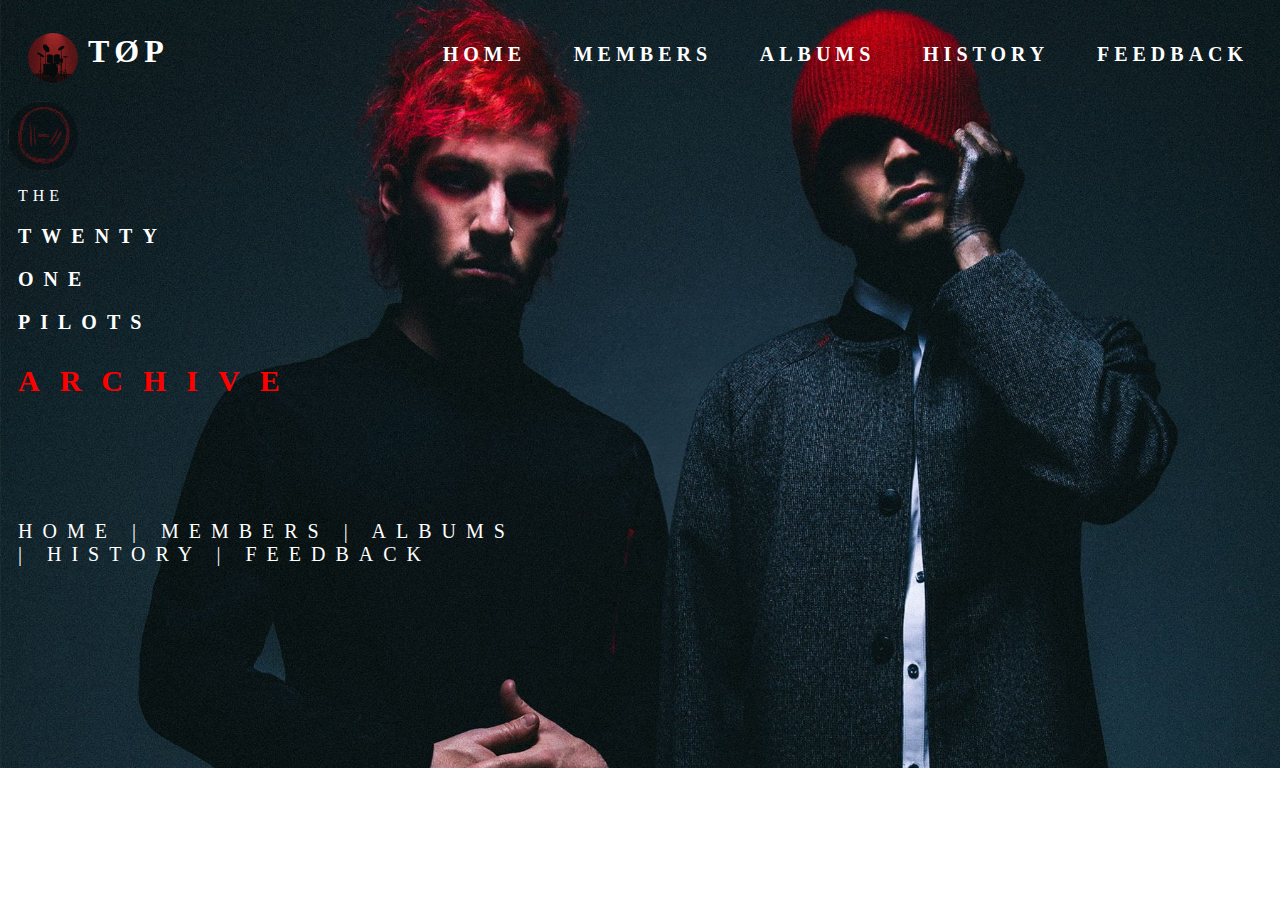
<file: index.html>
<!DOCTYPE html>
<html lang="en">
<head>
    <meta charset="UTF-8">
    <meta http-equiv="X-UA-Compatible" content="IE=edge">
    <meta name="viewport" content="width=device-width, initial-scale=1.0">
    <title>My Favorite Band</title>
    <link rel="shortcut icon" href="assets/guitar.webp" type="image/x-icon">
    <link rel="stylesheet" href="index.css">
</head>
<body>
    <div class="header">
            <img class="logo" src="assets/drumjpg" alt="logo" width="50px" height="50px">
        <div class="title">
            <H1>TØP</H1>
        </div>

        <div class="navigation">
            <a href="index.html">HOME</a>
            <a href="members.html" >MEMBERS</a>
            <a href="albums.html">ALBUMS</a>
            <a href="history.html">HISTORY</a>
            <a href="feedback.html">FEEDBACK</a>
        </div>

    </div>
    <div id="body">
        <div class="logo-body">
            <img class="logo-body" src="./assets/logo.png" height="100px" width="100px">
        </div>
        <div class="body-info">
            <p class="first">
                THE
            </p>
            <p class="rest">
                TWENTY
            </p>
            <p class="rest">
                ONE
            </p>
            <p class="rest">
                PILOTS
            </p>
            <p class="main">
                ARCHIVE
            </p>
        </div>
    </div>
    <br>
    <br>

    <br>
    <br>

    <div class="bottom">
        <p>HOME | MEMBERS | ALBUMS | HISTORY | FEEDBACK</p>
    </div>

    <br>
    <br>
    <br>
    <br>

</body>

</html>
</file>
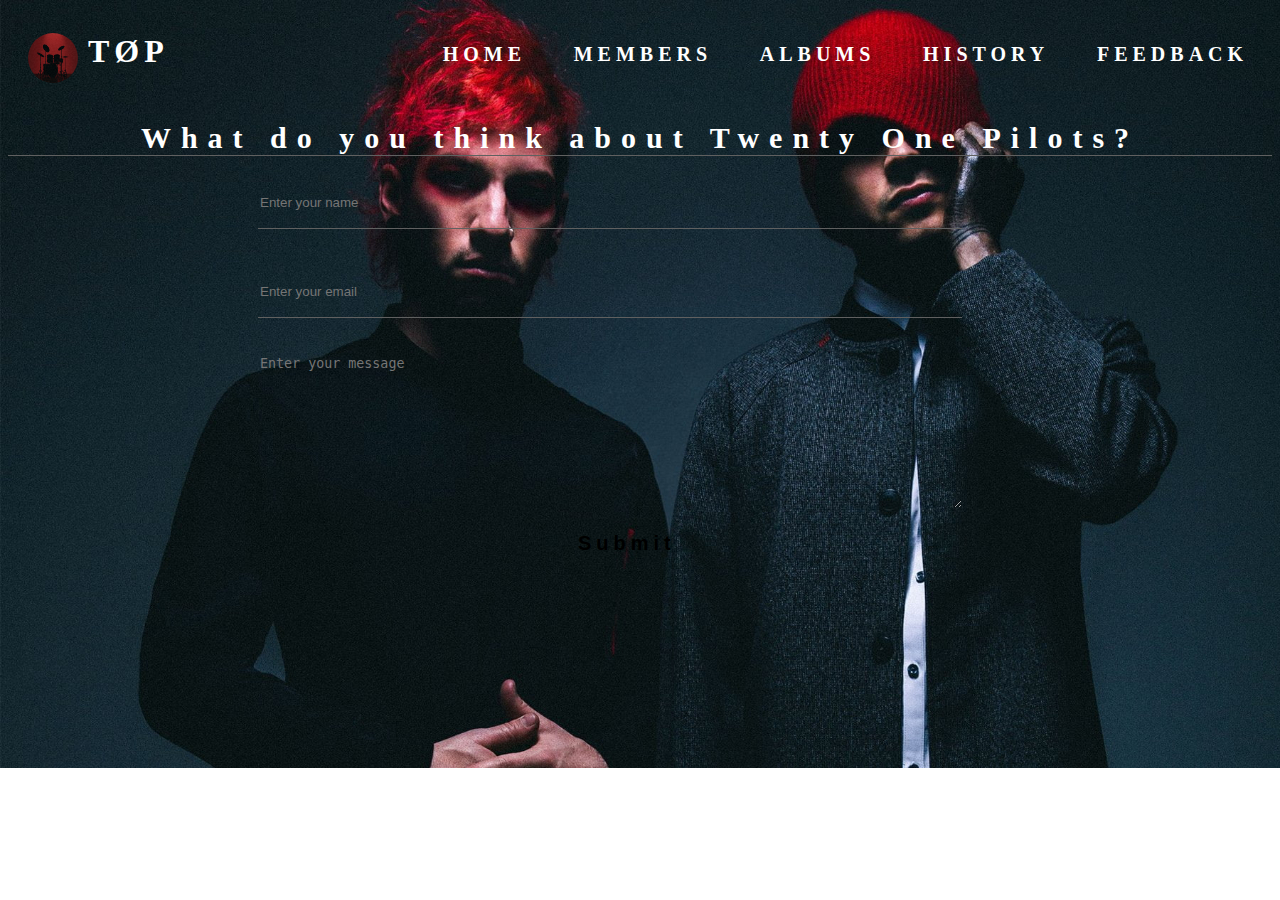
<file: feedback.html>
<!DOCTYPE html>
<html lang="en">
<head>
    <meta charset="UTF-8">
    <meta http-equiv="X-UA-Compatible" content="IE=edge">
    <meta name="viewport" content="width=device-width, initial-scale=1.0">
    <title>My Favorite Band</title>
    <link rel="shortcut icon" href="assets/guitar.webp" type="image/x-icon">
    <link rel="stylesheet" href="index.css">
</head>
<body>
    <div class="header">
            <img class="logo" src="assets/drumjpg" alt="logo" width="50px" height="50px">
        <div class="title">
            <H1>TØP</H1>
        </div>

        <div class="navigation">
            <a href="index.html">HOME</a>
            <a href="members.html" >MEMBERS</a>
            <a href="albums.html">ALBUMS</a>
            <a href="history.html">HISTORY</a>
            <a href="feedback.html">FEEDBACK</a>
        </div>
    </div>     
    <div class="feedback-form">
        <h1>What do you think about Twenty One Pilots?</h1>
        <form action="submit">
            <input type="text" name="name" id="name" placeholder="Enter your name">
            <br>
            <br>
            <br>

            <input type="text" name="name" id="name" placeholder="Enter your email">
            <br>
            <br>
            <br>
            <textarea name="Feedback" id="Feedback" placeholder="Enter your message" ></textarea>
            <br>
            <button type="reset">Submit</button>
        </form>
    </div>
    </body>
    </html>
</file>
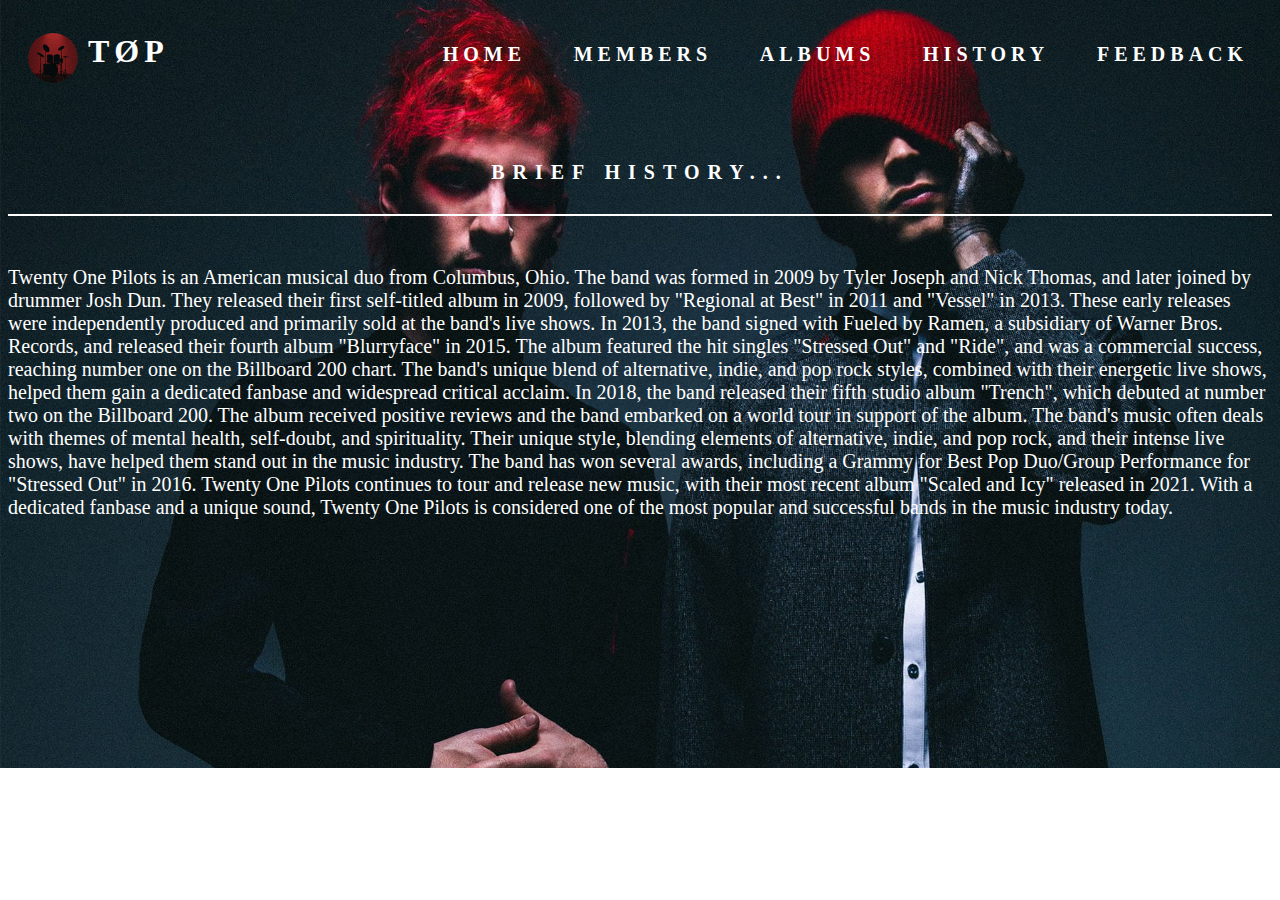
<file: history.html>
<!DOCTYPE html>
<html lang="en">
<head>
    <meta charset="UTF-8">
    <meta http-equiv="X-UA-Compatible" content="IE=edge">
    <meta name="viewport" content="width=device-width, initial-scale=1.0">
    <title>My Favorite Band</title>
    <link rel="shortcut icon" href="assets/guitar.webp" type="image/x-icon">
    <link rel="stylesheet" href="index.css">
</head>
<body>
    <div class="header">
            <img class="logo" src="assets/drumjpg" alt="logo" width="50px" height="50px">
        <div class="title">
            <H1>TØP</H1>
        </div>

        <div class="navigation">
            <a href="index.html">HOME</a>
            <a href="members.html" >MEMBERS</a>
            <a href="albums.html">ALBUMS</a>
            <a href="history.html">HISTORY</a>
            <a href="feedback.html">FEEDBACK</a>
        </div>

    </div>

    <div id="history">
        <div class="about">
            <p>
                BRIEF HISTORY...
            </p>
        </div>

        <p>
            Twenty One Pilots is an American musical duo from Columbus, Ohio. The band was formed in 2009 by Tyler Joseph and Nick Thomas, and later joined by drummer Josh Dun. They released their first self-titled album in 2009, followed by "Regional at Best" in 2011 and "Vessel" in 2013. These early releases were independently produced and primarily sold at the band's live shows. 
            In 2013, the band signed with Fueled by Ramen, a subsidiary of Warner Bros. Records, and released their fourth album "Blurryface" in 2015. The album featured the hit singles "Stressed Out" and "Ride", and was a commercial success, reaching number one on the Billboard 200 chart. The band's unique blend of alternative, indie, and pop rock styles, combined with their energetic live shows, helped them gain a dedicated fanbase and widespread critical acclaim.
            In 2018, the band released their fifth studio album "Trench", which debuted at number two on the Billboard 200. The album received positive reviews and the band embarked on a world tour in support of the album.
            The band's music often deals with themes of mental health, self-doubt, and spirituality. Their unique style, blending elements of alternative, indie, and pop rock, and their intense live shows, have helped them stand out in the music industry. The band has won several awards, including a Grammy for Best Pop Duo/Group Performance for "Stressed Out" in 2016.
            Twenty One Pilots continues to tour and release new music, with their most recent album "Scaled and Icy" released in 2021. With a dedicated fanbase and a unique sound, Twenty One Pilots is considered one of the most popular and successful bands in the music industry today.</div>
        </p>

    </div>
    </body>
    </html>
</file>
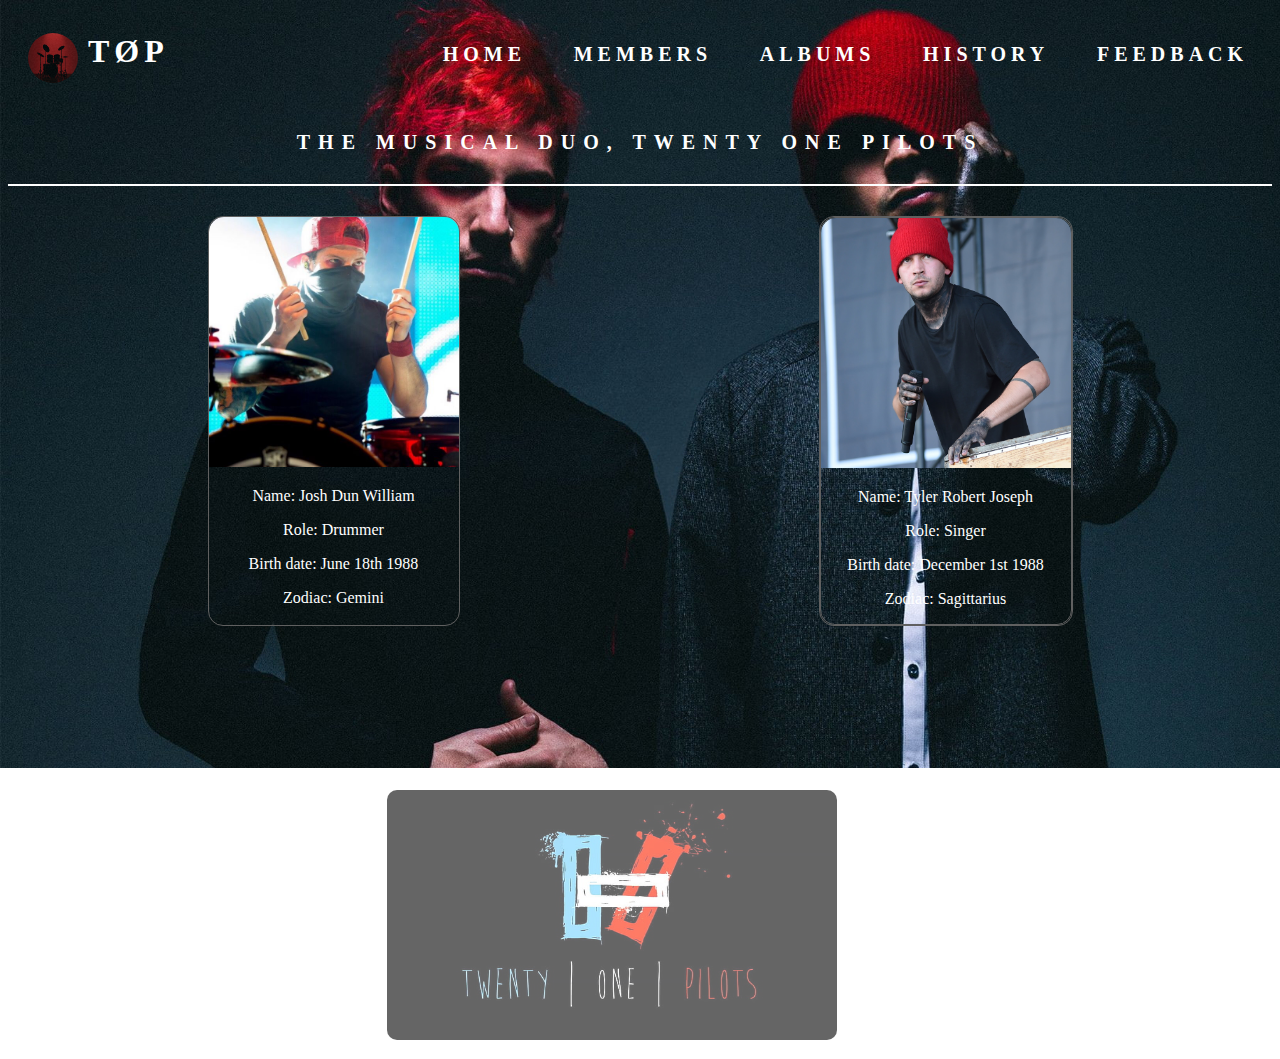
<file: members.html>
<!DOCTYPE html>
<html lang="en">
<head>
    <meta charset="UTF-8">
    <meta http-equiv="X-UA-Compatible" content="IE=edge">
    <meta name="viewport" content="width=device-width, initial-scale=1.0">
    <title>My Favorite Band</title>
    <link rel="shortcut icon" href="assets/guitar.webp" type="image/x-icon">
    <link rel="stylesheet" href="index.css">
</head>
<body>
    <div class="header">
            <img class="logo" src="assets/drumjpg" alt="logo" width="50px" height="50px">
        <div class="title">
            <H1>TØP</H1>
        </div>

        <div class="navigation">
            <a href="index.html">HOME</a>
            <a href="members.html" >MEMBERS</a>
            <a href="albums.html">ALBUMS</a>
            <a href="history.html">HISTORY</a>
            <a href="feedback.html">FEEDBACK</a>
        </div>

    </div>

    <div class="about">
        <p>
            THE MUSICAL DUO, TWENTY ONE PILOTS
        </p>
    </div>
    <div id="members">
        <div class="josh-dun">
            <div class="josh">
                <img class= "josh" src="./assets/josh.jpg" height="250px" width="250px">
            </div>
                <p>
                    Name: Josh Dun William
                </p>
                <p>
                    Role: Drummer 
                </p>
                <p>
                    Birth date: June 18th 1988
                </p>
                <p>
                    Zodiac: Gemini
                </p>
        </div>
        <div class="tyler-joseph">
            <div class="josh-dun">
                <div class="josh">
                    <img class= "josh" src="./assets/josee.jpg" height="250px" width="250px">
                </div>
                    <p>
                        Name: Tyler Robert Joseph
                    </p>
                    <p>
                        Role: Singer
                    </p>
                    <p>
                        Birth date: December 1st 1988
                    </p>
                    <p>
                        Zodiac: Sagittarius
                    </p>
            </div>
        </div>
    </div>

    <br>
    <br>
    <br>
    <br>
    <br>
    <br>
    <br>
    <br>

    <div class="another-logo">
        <div class="another-logo">
            <div class="another">
                <img class= "another-image" src="./assets/band.jpg" height="250px" width="450px">
            </div>
        </div>
    </div>
</body>
</html>
</file>
<file: index.css>
body{
    background-image: url(assets/cover.jpg);
    background-repeat: no-repeat;
    background-attachment: fixed;
}
.header{
    display: flex;
}
.logo{
    border-radius: 25px;
    opacity: 0.6;
    margin-left: 20px;
    margin-top: 25px;
    margin-right: 10px;
}
.title h1{
    margin-top: 25px;
    color: white;
    font-family: Franklin Gothic Medium;
    letter-spacing: 5px;

}
.navigation{
    display: flex;
    margin-top: 30px;
    margin-left: 250px;
    margin-bottom: 30px;
    width: 900px;
    justify-content: space-around;
}
.navigation a{
    text-decoration: none;
    position: relative;
    color: white;
    padding: 5px;
    font-size: 20px;
    transition: 0.5s ease-in;
    border: 0.5s ease-in;
    letter-spacing: 5px;
    font-weight: 700;
    animation: a 1s ease-in-out infinite;
}
@keyframes a {
    0% {
      text-shadow: 
      0 0 3px #ff0000, 
      0 0 5px #ffa500, 
      0 0 10px #ffa500, 
      0 0 15px #ff0000, 
      0 0 20px #ff0000;
    }
    50% {
      text-shadow: 
      0 0 3px #ff0000, 
      0 0 5px #ffa500, 
      0 0 10px #ffa500, 
      0 0 15px #ff0000, 
      0 0 20px #ff0000;
    }
    100% {
      text-shadow: 
      0 0 3px #ff0000, 
      0 0 5px #ffa500, 
      0 0 10px #ffa500, 
      0 0 15px #ff0000, 
      0 0 20px #ff0000;
  }
}
 .navigation a:hover{
    border: 1px solid #fff;
    transition: 0.5s ease-in;
    font-size: 30px;
}
.body{
    margin-top: 50px;
    margin-left: 30px;
    width: 400px;
}
.body-info{
    margin-left: 10px;
}
.logo-body{
    height: 70px;
    width: 70px; 
    border-radius: 35px;
    opacity: 0.5;
}
.first{
    color: #fff;
    letter-spacing: 5px;
}
.rest{
    color: #fff;
    font-size: 20px;
    letter-spacing: 10px;
    font-weight: 700;
}
.main{
    color: #ff0000;
    font-size: 30px;
    letter-spacing: 20px;
    font-weight: 900;
}
.bottom{
    margin-top: 20px;
    width: 500px;
    margin-left: 10px;
    color: #fff;
    font-size: 20px;
    letter-spacing: 10px;
}
.about{
    padding: 10px;
    margin-bottom: 10px;
    text-align: center;
    font-size: 20px;
    font-family: Franklin Gothic Medium;
    font-weight: 600;
    letter-spacing: 8px;
    color: #fff;
    border-bottom: 2px solid #fff;
}

#members{
    display: flex;
    justify-content: space-around;
    padding: 20px;
    color: white;
}
.josh{
    border-top-left-radius: 15px;
    border-top-right-radius: 15px;
}
.josh-dun, .tyler-joseph{
    border-style: solid;
    border-width: 1px;
    border-color: rgb(96, 96, 96);
    border-radius: 15px;
    text-align: center;
    color: #fff;
}
.another-logo{
    border: none;
}
.josh{
    object-fit: cover;
}
.paragraph{
    display: block;
}
.another{
    justify-content: space-around;
    margin-left:30%;
    width: 450px;
    border-radius: 10px;
}
.another-logo{
    margin-bottom: 15px;
}
.another-image{
    border-radius: 10px;
    opacity: 0.6;
    border-bottom: 10px;
}
.paragraph-album{
    color: #fff;
    font-size: 20px;
    font-weight: 400;
    letter-spacing: 1px;
}
.both{
    display: flex;
    justify-content: space-around;
    margin-top: 10px;
}
.trench-album, .blurry-album{
    border: 1px solid rgb(96, 96, 96);
    border-radius: 10px;
}
.trench-album a{
    display: block;
    padding: 10px;
}
.trench-album, .blurry-album h2{
    color: #fff;
    letter-spacing: 3px;
    text-align: center;
}
trench-album, .blurry-album img{
    border-top-left-radius: 10px;
    border-top-right-radius: 10px;
}
figcaption{
    color: #fff;
    text-align: center;
    text-decoration: overline;
}
#history p{
    color: #fff;
    font-size: 20px;
    margin-top: 50px;
}
.feedback-form h1{
text-align: center;
font-size: 30px;
color: #fff;
letter-spacing: 10px;
border-bottom: 1px solid rgb(96, 96, 96);
}
input, textarea{
    width: 700px;
    height: 50px;
    margin-left: 250px;
    background-color: transparent;
    color: #fff;
    border: 0;
    border-bottom: 1px solid rgb(96, 96, 96);
}
textarea{
    width: 700px;
    height: 150px;
    border-bottom: 2px solid rgb(96, 96, 96);
    color: #fff;
    border: 0;
}
    
button{
    padding: 10px 30px;
    margin-left: 540px;
    margin-top: 10px;
    border-style: solid;
    border: none;
    border-radius: 5px;
  
    font-size: 20px;
    background-color: transparent;
    transition: 0.5s ease-in;
    border: 0.5s ease-in;
    letter-spacing: 5px;
    font-weight: 700;
    animation: a 1s ease-in-out infinite;
}

@keyframes button {
    0% {
      text-shadow: 
      0 0 3px #ff0000, 
      0 0 5px #ffa500, 
      0 0 10px #ffa500, 
      0 0 15px #ff0000, 
      0 0 20px #ff0000;
    }
    50% {
      text-shadow: 
      0 0 3px #ff0000, 
      0 0 5px #ffa500, 
      0 0 10px #ffa500, 
      0 0 15px #ff0000, 
      0 0 20px #ff0000;
    }
    100% {
      text-shadow: 
      0 0 3px #ff0000, 
      0 0 5px #ffa500, 
      0 0 10px #ffa500, 
      0 0 15px #ff0000, 
      0 0 20px #ff0000;
  }
}
button:hover{
    font-size: 15px;
    border: 1px solid rgb(96, 96, 96);
    letter-spacing: 10px;
}
form{
    color: #fff;
}
</file>
